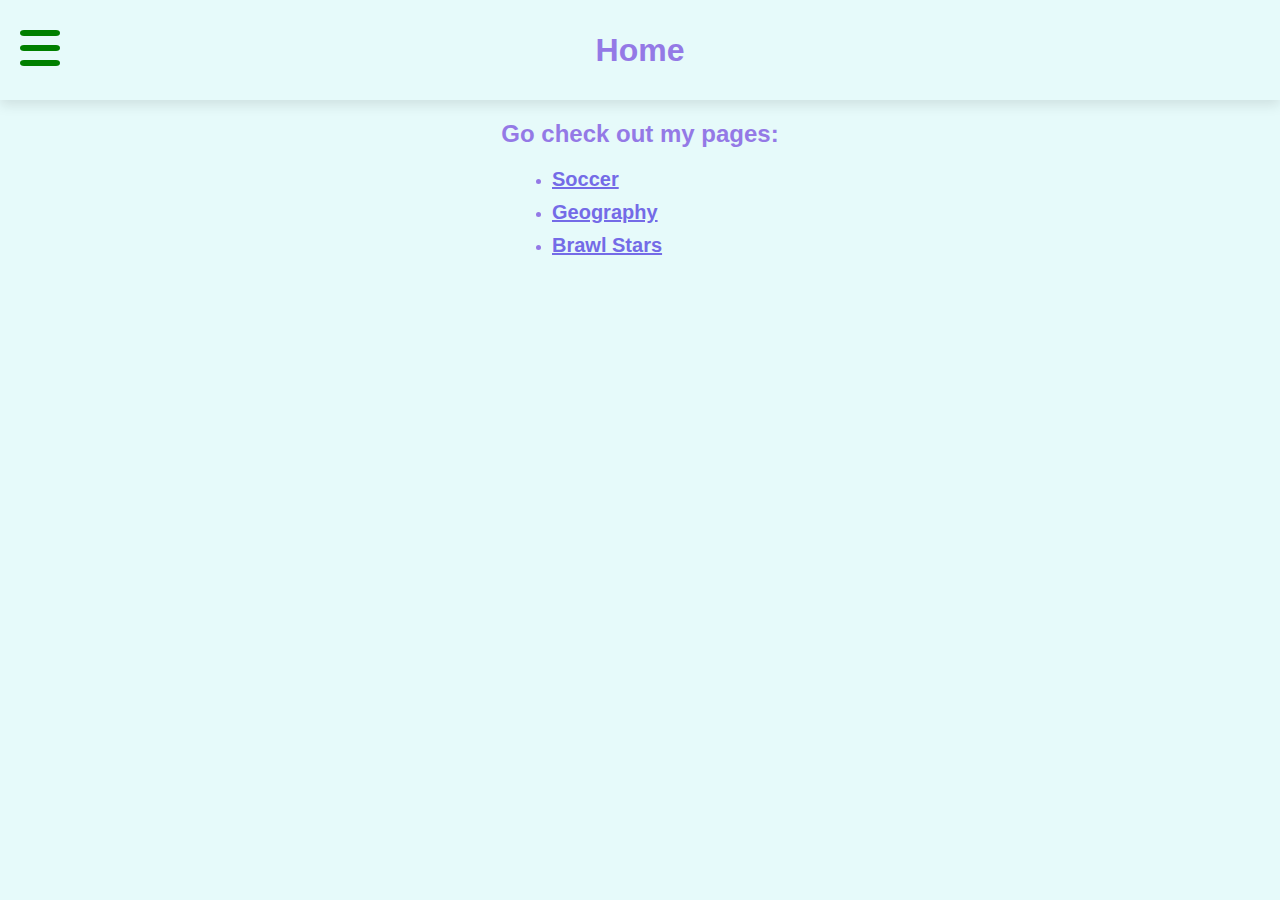
<file: index.html>
<!DOCTYPE html>
<html lang="en">

<head>
    <meta charset="UTF-8">
    <meta name="viewport" content="width=device-width, initial-scale=1.0">
    <title>Home</title>
    <link rel="stylesheet" href="style.css">
    <link rel="stylesheet" href="./sidebar.css">
</head>

<body>

    <div class="content">

        <div class="blur-overlay"></div>

        <div class="sidebar sidebar-hidden" style="display:none;">
            <div class="sidebar-grid">
                <div class="no-hover">home</div>
                <a href="./soccer/index.html">
                    <div class="hover-sidebar">soccer</div>
                </a>
                <a href="./geography/index.html">
                    <div class="hover-sidebar">geography</div>
                </a>
                <a href="./brawlstars/index.html">
                    <div class="hover-sidebar">brawl stars</div>
                </a>

            </div>
        </div>


        <div class="header">
            <div class="menu-select">
                <!--<img src="./menu.svg" height="40" /> <-->
                <svg version="1.1" width="40" height="40" xmlns="http://www.w3.org/2000/svg">
                    <rect width="100%" height="15%" fill="green" rx="10%" y="5%">
                        <animate class="nav-animate-top-middle" attributeName="y" values="5%;42.5%;" dur="1s"
                            calcMode="spline" fill="freeze" keySplines="0 0 0.1 1" repeatCount="1" begin="indefinite" />
                        <animate class="nav-animate-top-back" attributeName="y" values="42.5%;5%" dur="1s"
                            calcMode="spline" fill="freeze" keySplines="0 0 0.1 1" repeatCount="1" begin="indefinite" />
                    </rect>
                    <rect width="100%" height="15%" fill="green" rx="10%" y="42.5%">
                    </rect>
                    <rect width="100%" height="15%" fill="green" rx="10%" y="80%">
                        <animate class="nav-animate-bottom-middle" attributeName="y" values="80%;42.5%;" dur="1s"
                            calcMode="spline" fill="freeze" keySplines="0 0 0.1 1" repeatCount="1" begin="indefinite" />
                        <animate class="nav-animate-bottom-back" attributeName="y" values="42.5%;80%" dur="1s"
                            calcMode="spline" fill="freeze" keySplines="0 0 0.1 1" repeatCount="1" begin="indefinite" />
                    </rect>
                </svg>
            </div>

            <div class="title-container">
                <h1>Home</h1>
            </div>

        </div>

    </div>


    <div class="main-content">
        <h2>Go check out my pages:</h2>


        <ul>
            <li><a href="./soccer/index.html">Soccer</a></li>
            <li><a href="./geography/index.html">Geography</a></li>
            <li><a href="./brawlstars/index.html">Brawl Stars</a></li>
        </ul>
    </div>

    <script src="animations.js"></script>

</body>

</html>
</file>
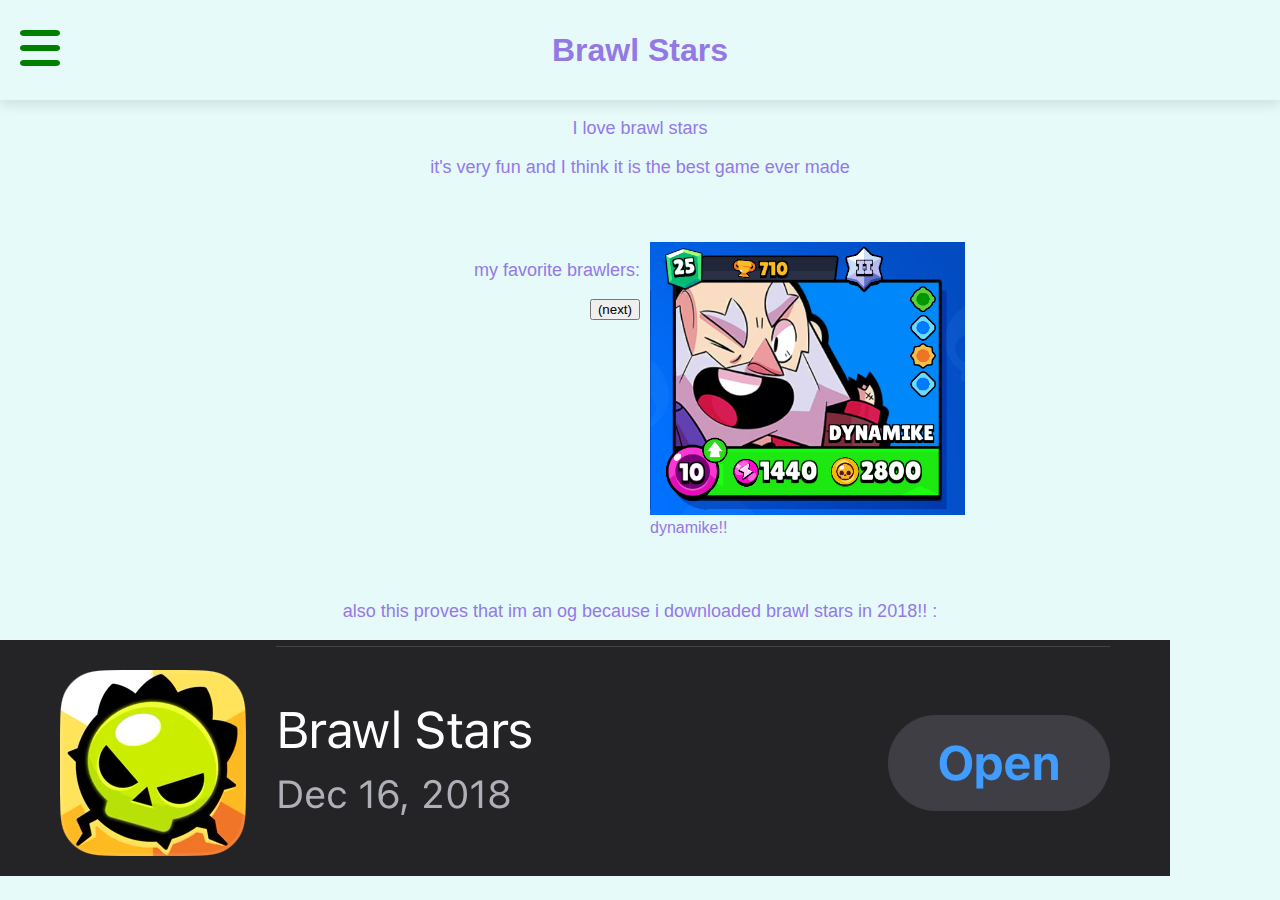
<file: brawlstars/index.html>
<!DOCTYPE html>
<html lang="en">

<head>
    <meta charset="UTF-8">
    <meta name="viewport" content="width=device-width, initial-scale=1.0">
    <title>Brawl Stars</title>
    <link rel="stylesheet" href="style.css">
    <link rel="stylesheet" href="../sidebar.css">
</head>

<body>

    <div class="content">

        <div class="blur-overlay"></div>

        <div class="sidebar sidebar-hidden" style="display:none;">
            <div class="sidebar-grid">
                <a href="../index.html">
                    <div class="hover-sidebar">home</div>
                </a>
                <a href="../soccer/index.html">
                    <div class="hover-sidebar">soccer</div>
                </a>
                <a href="../geography/index.html">
                    <div class="hover-sidebar">geography</div>
                </a>
                <div class="no-hover">brawl stars</div>

            </div>
        </div>


        <div class="header">
            <div class="menu-select">
                <!--<img src="./menu.svg" height="40" /> <-->
                <svg version="1.1" width="40" height="40" xmlns="http://www.w3.org/2000/svg">
                    <rect width="100%" height="15%" fill="green" rx="10%" y="5%">
                        <animate class="nav-animate-top-middle" attributeName="y" values="5%;42.5%;" dur="1s"
                            calcMode="spline" fill="freeze" keySplines="0 0 0.1 1" repeatCount="1" begin="indefinite" />
                        <animate class="nav-animate-top-back" attributeName="y" values="42.5%;5%" dur="1s"
                            calcMode="spline" fill="freeze" keySplines="0 0 0.1 1" repeatCount="1" begin="indefinite" />
                    </rect>
                    <rect width="100%" height="15%" fill="green" rx="10%" y="42.5%">
                    </rect>
                    <rect width="100%" height="15%" fill="green" rx="10%" y="80%">
                        <animate class="nav-animate-bottom-middle" attributeName="y" values="80%;42.5%;" dur="1s"
                            calcMode="spline" fill="freeze" keySplines="0 0 0.1 1" repeatCount="1" begin="indefinite" />
                        <animate class="nav-animate-bottom-back" attributeName="y" values="42.5%;80%" dur="1s"
                            calcMode="spline" fill="freeze" keySplines="0 0 0.1 1" repeatCount="1" begin="indefinite" />
                    </rect>
                </svg>
            </div>

            <div class="title-container">
                <h1>Brawl Stars</h1>
            </div>

        </div>

    </div>


    <div class="main-content">
        <p>
            I love brawl stars
        </p>
        <p>
            it's very fun and I think it is the best game ever made
        </p>

        <br>
        <br>



        <div class="brawlers">
            <div>
                <p>my favorite brawlers:</p>
                <button>(next)</button>
            </div>
            <div class="brawl">
                <img src="./images/dynamike.jpg">
                <div>dynamike!!</div>
            </div>
        </div>

        <br>
        <br>
        <p>
            also this proves that im an og because i downloaded brawl stars in 2018!! :
        </p>
        <img src="./images/og.jpg">

    </div>

    <script src="animations.js"></script>
    <script src="main.js"></script>

</body>

</html>
</file>
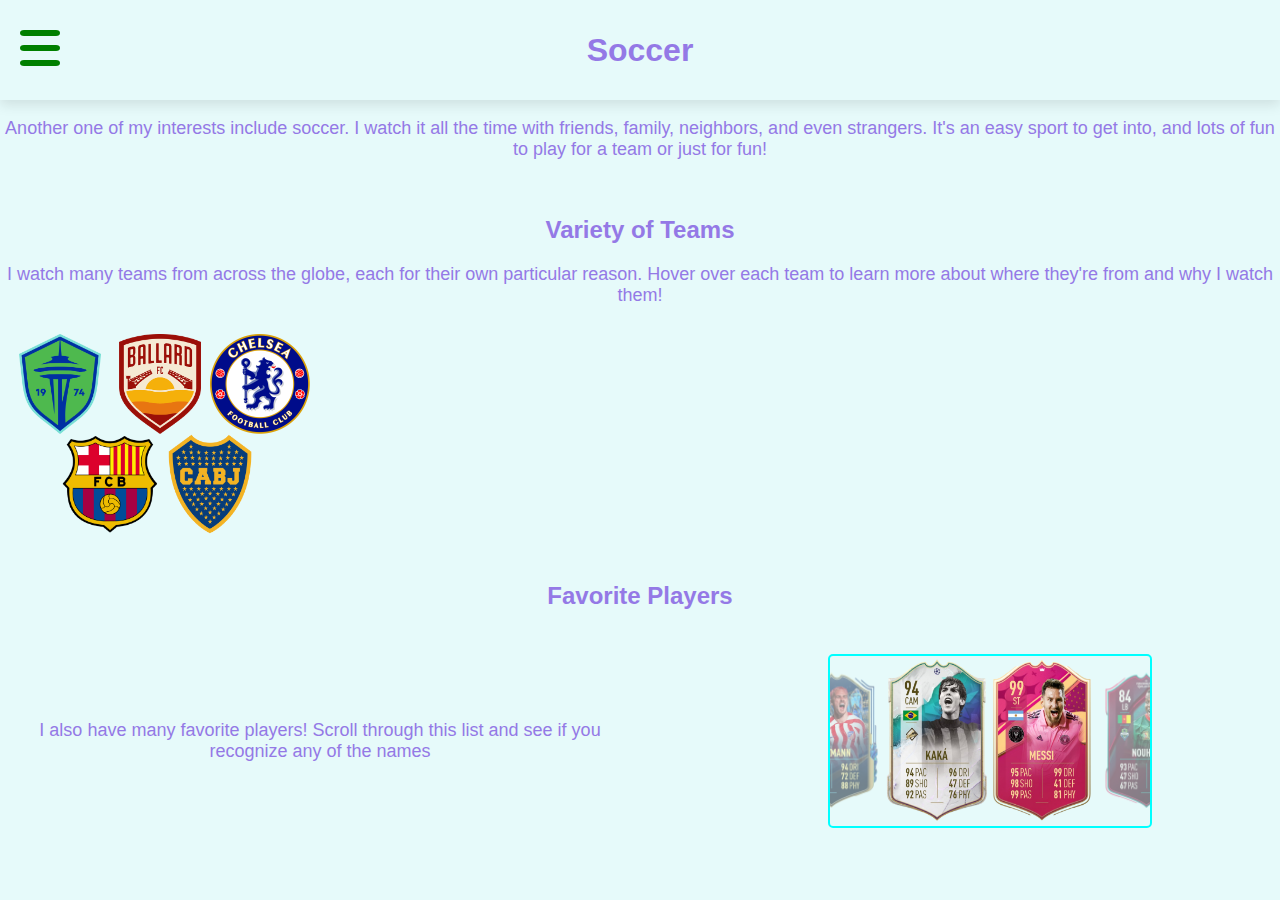
<file: soccer/index.html>
<!DOCTYPE html>
<html lang="en">

<head>
    <meta charset="UTF-8">
    <meta name="viewport" content="width=device-width, initial-scale=1.0">
    <title>Soccer</title>
    <link rel="stylesheet" href="soccer.css">
    <link rel="stylesheet" href="../sidebar.css">
</head>

<body>
    

    <div class="content">

        <div class="blur-overlay"></div>

        <div class="sidebar sidebar-hidden" style="display:none;">
            <div class="sidebar-grid">
                <a href="../index.html"><div class="hover-sidebar">home</div></a>
                <div class="no-hover">soccer</div>
                <a href="../geography/index.html"><div class="hover-sidebar">geography</div></a>
                <a href="../brawlstars/index.html"><div class="hover-sidebar">brawl stars</div></a>

            </div>
        </div>


        <div class="header">
            <div class="menu-select">
                <!--<img src="./menu.svg" height="40" /> <-->
                <svg version="1.1" width="40" height="40" xmlns="http://www.w3.org/2000/svg">
                    <rect width="100%" height="15%" fill="green" rx="10%" y="5%">
                        <animate class="nav-animate-top-middle" attributeName="y" values="5%;42.5%;" dur="1s"
                            calcMode="spline" fill="freeze" keySplines="0 0 0.1 1" repeatCount="1" begin="indefinite" />
                        <animate class="nav-animate-top-back" attributeName="y" values="42.5%;5%" dur="1s"
                            calcMode="spline" fill="freeze" keySplines="0 0 0.1 1" repeatCount="1" begin="indefinite" />
                    </rect>
                    <rect width="100%" height="15%" fill="green" rx="10%" y="42.5%">
                    </rect>
                    <rect width="100%" height="15%" fill="green" rx="10%" y="80%">
                        <animate class="nav-animate-bottom-middle" attributeName="y" values="80%;42.5%;" dur="1s"
                            calcMode="spline" fill="freeze" keySplines="0 0 0.1 1" repeatCount="1" begin="indefinite" />
                        <animate class="nav-animate-bottom-back" attributeName="y" values="42.5%;80%" dur="1s"
                            calcMode="spline" fill="freeze" keySplines="0 0 0.1 1" repeatCount="1" begin="indefinite" />
                    </rect>
                </svg>
            </div>

            <div class="title-container">
                <h1>Soccer</h1>
            </div>

        </div>

    </div>


    <div class="main-content">

    <p>
        Another one of my interests include soccer. I watch it all the time with friends, family, neighbors, and even
        strangers. It's an easy sport to get into, and lots of fun to play for a team or just for fun!
    </p>

    <br>
    <h2>Variety of Teams</h2>

    <p>
        I watch many teams from across the globe, each for their own particular reason.
        Hover over each team to learn more about where they're from and why I watch them!
    </p>



    <div class="teams-container">
        <div class="teams">
            <img class="team" id="sounders" src="images/Sounders.png">
            <img class="team" id="ballard" src="images/Ballard.png">
            <img class="team" id="chelsea" src="images/Chelsea.png">
            <img class="team" id="barcelona" src="images/Barcelona.png">
            <img class="team" id="boca" src="images/Boca.png">
        </div>
        <div class="team-info">
            <p id="info-box"></p>
        </div>
    </div>

    <br>
    <br>

    <h2>Favorite Players</h2>
    <br>
    <br>
    <br>
    <br>

    <div class="players">
        <p>I also have many favorite players! Scroll through this list and see if you recognize any
            of the names</p>
            <div class="cards-container">

                <div class="card" id="card1"><img src="images/Cavani.png"></div>
        
                <div class="card" id="card2"><img src="images/Griezmann.png"></div>
        
                <div class="card" id="card3"><img src="images/Kaka.png"></div>
        
                <div class="card" id="card4"><img src="images/Messi.png"></div>
        
                <div class="card" id="card5"><img src="images/Nouhou.png"></div>
        
            </div>
        <div class="card-overlay"></div>
    </div>

    <br>
    <br>

</div>


    <script src="soccer.js"></script>
    <script src="animations.js"></script>

</body>

</html>
</file>
<file: style.css>
body {
    background-color: #e6fafa;
    color: #9479e6;
    font-family: Arial;
    overflow: hidden;
    margin: 0;
}

.main-content{
    width:100%;
    height:100%;
}

h2{
    text-align:center;
    width:100%;
}

ul{
    position:relative;
    left:40%;
    display:flex;
    flex-direction: column;
    gap:10px;
}

li>a{
    text-decoration:underline !important;
    font-size:20px;
    font-weight:bold;
    color:#746be7;
}
</file>
<file: sidebar.css>
.content {
    height: 100%;
}

.header {
    position: relative;
    width: 100%;
    height: 100px;
    transition: box-shadow 1s;
    box-shadow: 0 5px 12px rgba(0, 0, 0, .1);

    display: flex;
    align-items: center;
    justify-content: center;
}

.header-blurred {
    transition: box-shadow 1s;
    box-shadow: 0 5px 12px rgba(0, 0, 0, .05);
}

.blurred-container {
    position: absolute;
    top: 0;
    left: 0;
    width: 100%;
    height: 100%;
    filter: blur(5px);
}


.menu-select {
    position: absolute;
    left: 20px;
    cursor: pointer;
    z-index: 70;
    filter: blur(0px) !important;
}

.menu-select-rotate {
    animation-duration: 1s;
    animation-name: rotate-nav-keyframe;
    animation-iteration-count: 1;
    animation-fill-mode: forwards;
}

.menu-select-return {
    animation-duration: 1s;
    animation-name: return-nav-keyframe;
    animation-iteration-count: 1;
    animation-fill-mode: forwards;
}

.sidebar {
    width: 100%;
    max-width: 450px;
    position: absolute;
    float: left;
    height: 110%;
    min-height: 300px;
    top: 0;
    z-index: 60;
    background-color: #e6fafa;
    padding-left: 25px;
    box-shadow: 2px 2px 9px rgba(0, 0, 0, .25);
}

.sidebar-hidden {
    animation-duration: 1s;
    animation-name: hide-sidebar-keyframe;
    animation-iteration-count: 1;
    animation-fill-mode: forwards;
}

.sidebar-shown {
    animation-duration: 1s;
    animation-name: show-sidebar-keyframe;
    animation-iteration-count: 1;
    animation-fill-mode: forwards;
    display: block;
}

.sidebar-grid {
    position: relative;
    display: grid;
    top: 125px;
    grid-gap: 15px;
    font-size: 28px;
    font-family: sans-serif;
}

.sidebar-grid>* {
    font-weight: bold;
    width: fit-content;
    user-select: none;
    cursor: pointer;
}

div.no-hover {
    color: #2dce63;
    cursor: default;
}

div.hover-sidebar {
    color: #7a8a90;
    transition: color 0.2s;
}

div.hover-sidebar:hover {
    color: #fd6bd6;
    transition: color 0.1s ease-out;
}


.blur-content {
    filter: blur(5px);
    transition: filter 1s;
}

.unblur-content {
    filter: blur(0px);
    transition: filter 1s;
}

.blur-overlay {
    position: absolute;
    left: 0;
    top: 0;
    width: 100%;
    height: 100%;
    z-index: 50;
    display: none;
}








@keyframes rotate-nav-keyframe {
    0% {
        transform: rotate(0deg);
    }

    100% {
        transform: rotate(180deg)
    }
}

@keyframes return-nav-keyframe {
    0% {
        transform: rotate(180deg);
    }

    100% {
        transform: rotate(0deg)
    }
}

@keyframes show-sidebar-keyframe {
    0% {
        opacity: 0;
    }

    100% {
        opacity: 1;
    }
}

@keyframes hide-sidebar-keyframe {
    0% {
        opacity: 1;
    }

    100% {
        opacity: 0;
        display: none;
    }
}


a:link {
    text-decoration: none;
}

a:visited {
    text-decoration: none;
}

a:hover {
    text-decoration: none;
}

a:active {
    text-decoration: none;
}
</file>
<file: brawlstars/style.css>
body {
    background-color: #e6fafa;
    color: #9479e6;
    font-family: Arial;
    overflow-x: hidden;
    margin: 0;
}

p{
    font-size:18px;
    text-align:center;
    width:100%;
}

.brawlers{
    display:grid;
    grid-template-columns: repeat(2, 50%);
    padding:10px;
    gap:10px;
}

.brawlers>div>p{
    text-align:right;
    position:relative;
    width:auto;
}
.brawlers>div>button{
    position:relative;
    float:right;
    cursor:pointer;
}

.brawl>img{
    width:50%;
}


.hide-brawl{
    animation:hide-element-move-up;
    animation-duration:2s;
}




@keyframes hide-element-move-up{
    0%{
        opacity:1;
        transform: translateY(0px);
    }

    25%{
        opacity:0;
        transform:translateY(-30px);
    }

    75%{
        opacity:0;
        transform:translateY(-30px);
    }

    100%{
        opacity:1;
        transform:translateY(0px);
    }
}
</file>
<file: soccer/soccer.css>
html{
    min-height:100%;
    position:relative;
}

body{
    --main-carousel-pos: 0;
    background-color: #e6fafa;
    color: #9479e6;
    font-family:Arial;
    overflow-x:hidden;
    overflow-y:scroll;
    margin:0;
    height:100%;
}

.cards-container, .card-overlay{
    padding:10px;
    height:150px;
    width:300px;
    border:solid 2px;
    position:absolute;
    cursor:ew-resize;
    right:10%;
}

.cards-container{
    border-radius:5px;
    display:flex;
    gap:10px;
    user-select: none;
    cursor:pointer;
    overflow: hidden;
    z-index:10;
    border-color: cyan;
}

.card-overlay{
    border-color:#00000000;
    z-index:15;
}

.card{
    height:145px;
    width:85px;
    position:absolute;
    z-index:5;
}

.card>img{
    height:180px;
    width:110px;
    position:relative;
    bottom:13px;
    right:8px;
}

#card1{
    left:-100px;
    opacity:min(1, calc(1.4 - (sqrt(pow(var(--card-0-pos) - 0.5, 2)))*3));
    transform:scale(min(1, calc(1.2 - (sqrt(pow(var(--card-0-pos) - 0.5, 2)))*1.2)));
}

#card2{
    left:5px;
    opacity:min(1, calc(1.4 - (sqrt(pow(var(--card-1-pos) - 0.5, 2)))*3));
    transform:scale(min(1, calc(1.2 - (sqrt(pow(var(--card-1-pos) - 0.5, 2)))*1.2)));
}

#card3{
    left:110px;
    opacity:min(1, calc(1.4 - (sqrt(pow(var(--card-2-pos) - 0.5, 2)))*3));
    transform:scale(min(1, calc(1.2 - (sqrt(pow(var(--card-2-pos) - 0.5, 2)))*1.2)));
}


#card4{
    left:215px;
    opacity:min(1, calc(1.4 - (sqrt(pow(var(--card-3-pos) - 0.5, 2)))*3));
    transform:scale(min(1, calc(1.2 - (sqrt(pow(var(--card-3-pos) - 0.5, 2)))*1.2)));
}

#card5{
    left:320px;
    opacity:min(1, calc(1.4 - (sqrt(pow(var(--card-4-pos) - 0.5, 2)))*3));
    transform:scale(min(1, calc(1.2 - (sqrt(pow(var(--card-4-pos) - 0.5, 2)))*1.2)));
}


h1{
    text-align:center;
}

h2{
    text-align:center;
}

p{
    text-align:center;
    width:100%;
    font-size:18px;
}


.teams-container{
    display:inline-flex;
    gap:50px;
}

.teams{
    display:grid;
    width:fit-content;
    height:auto;
    grid-template-columns: repeat(3, 100px);
    padding:10px;
}

.team{
    height:100px;
    width:auto;
    justify-self:center;
    transition: transform 0.5s;
    transform:scale(1);
    z-index:2;
}

.team:hover{
    transform:scale(1.1);
    z-index:10;
}

#boca, #barcelona{
    position:relative;
    left:50%;
}

.team-info{
    border:#9479e6 2px;
}

.players{
    display:grid;
    grid-template-columns: repeat(2, 50%);
    align-items:center;
}
</file>
